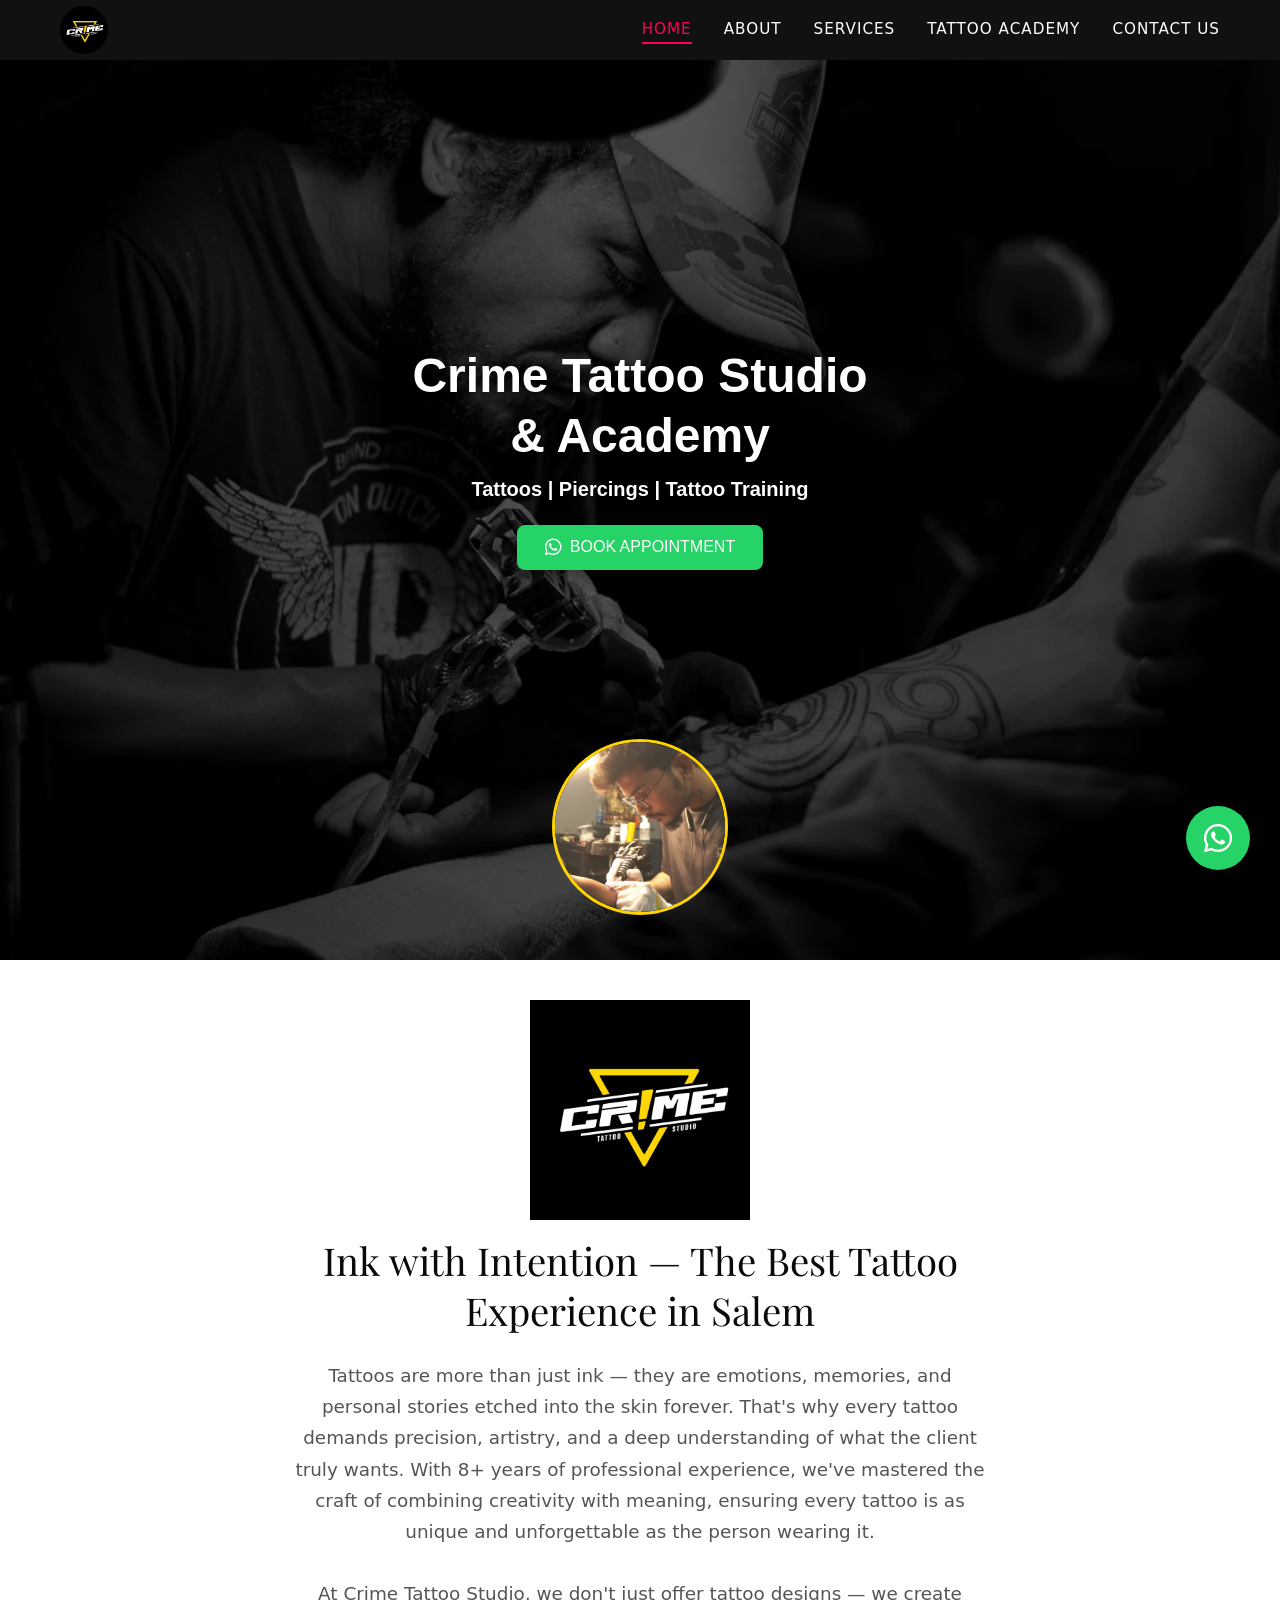
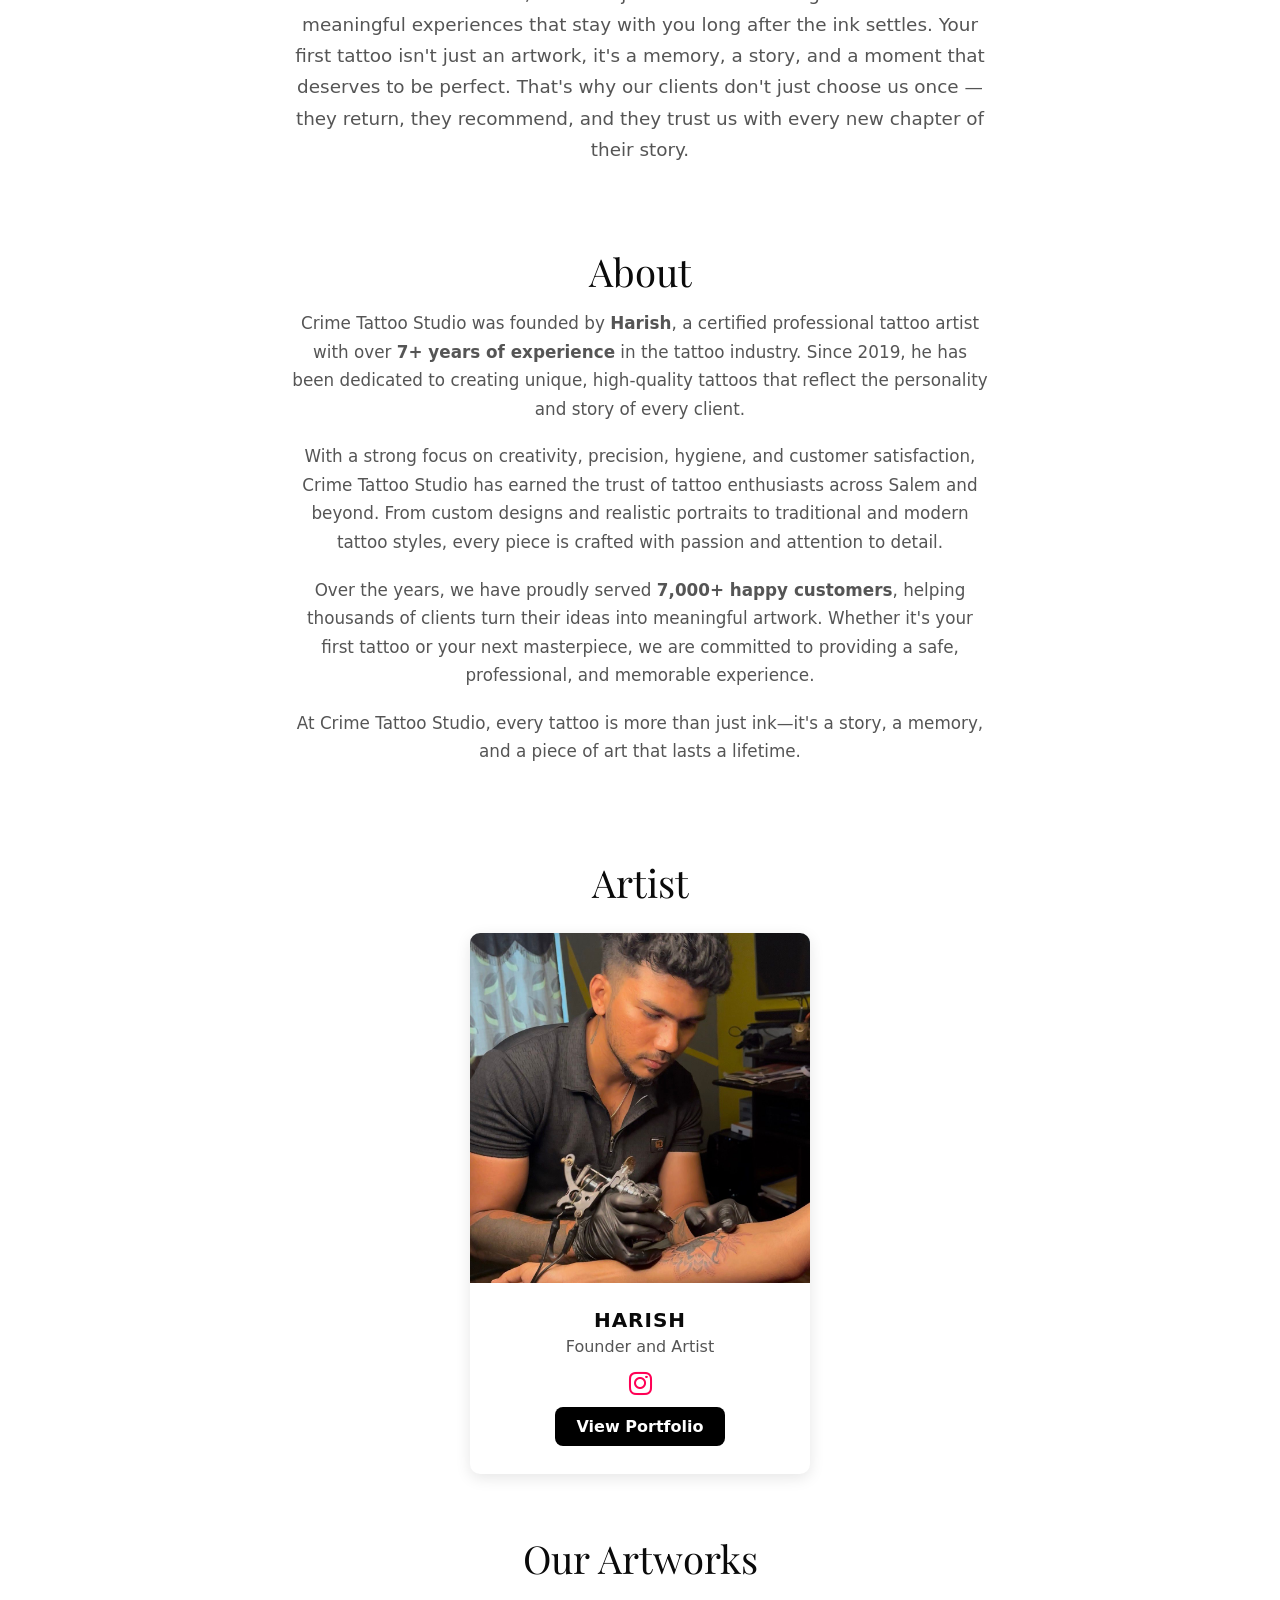
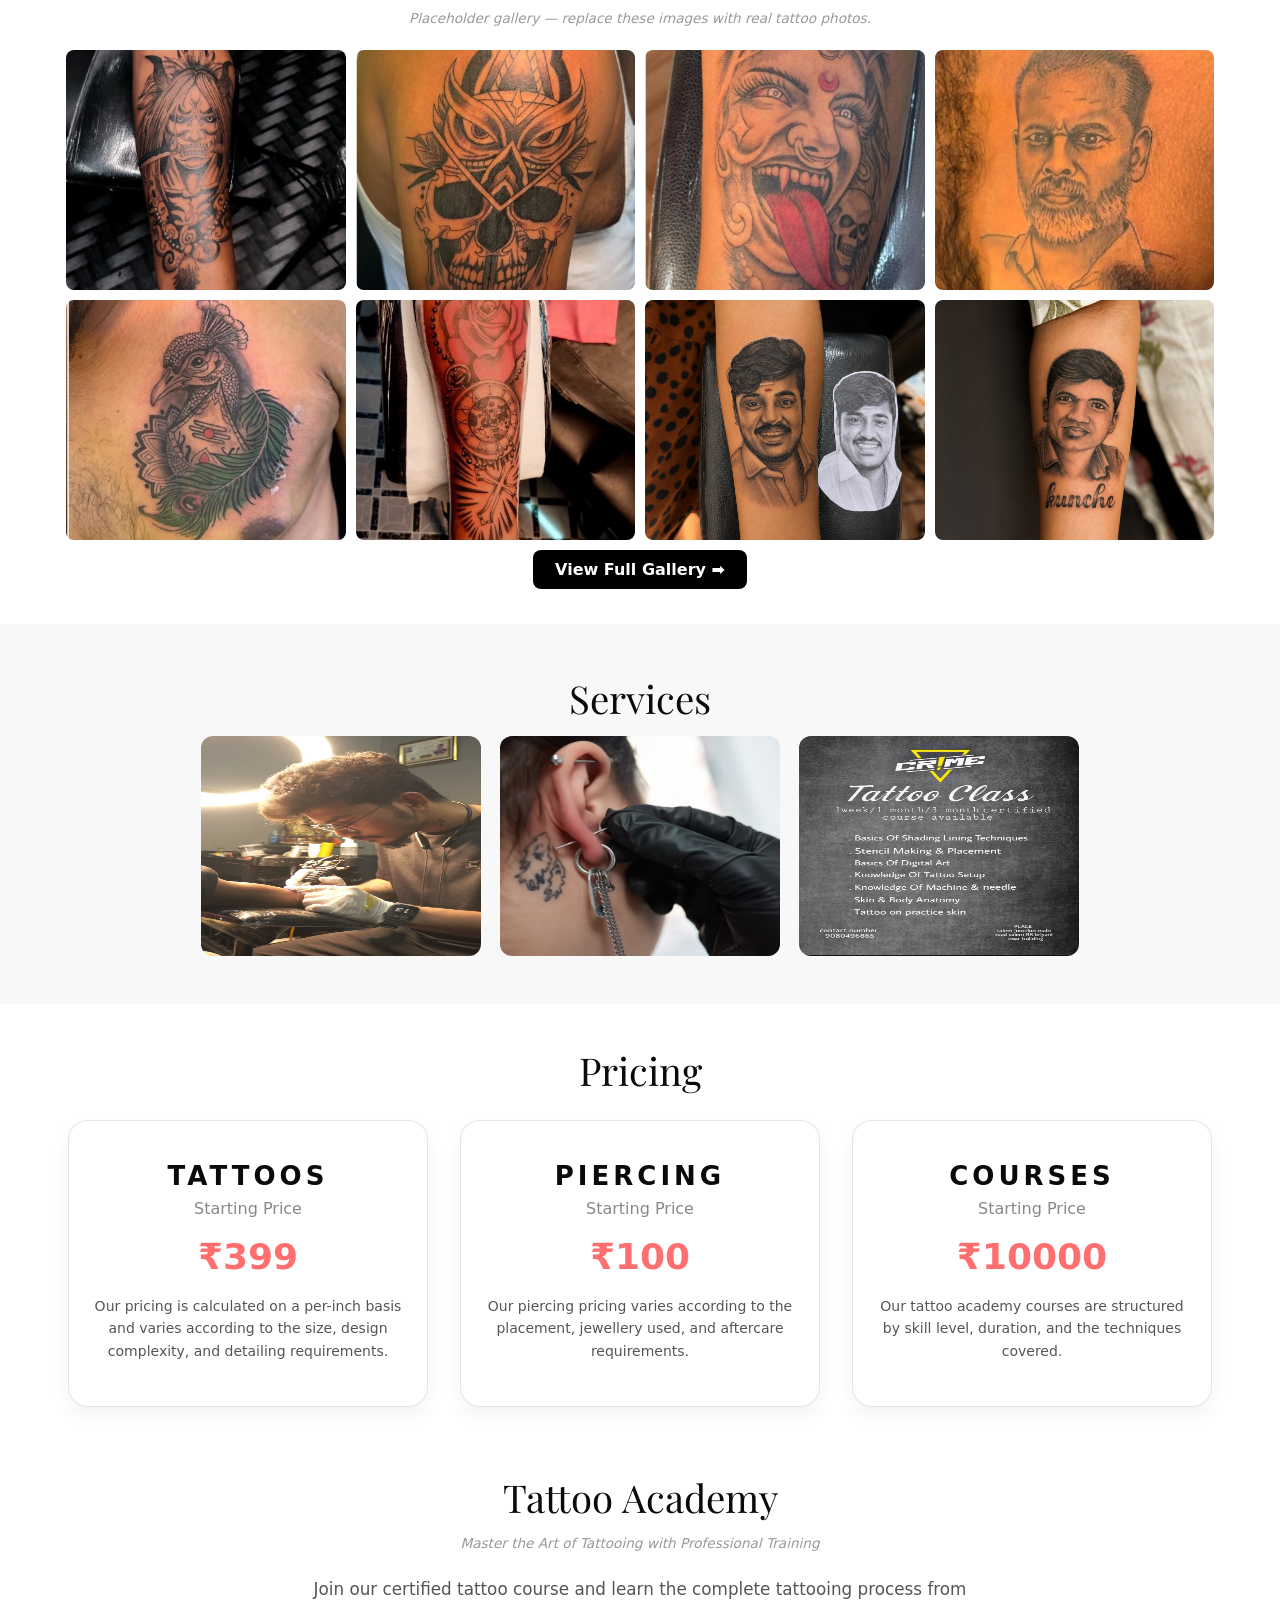
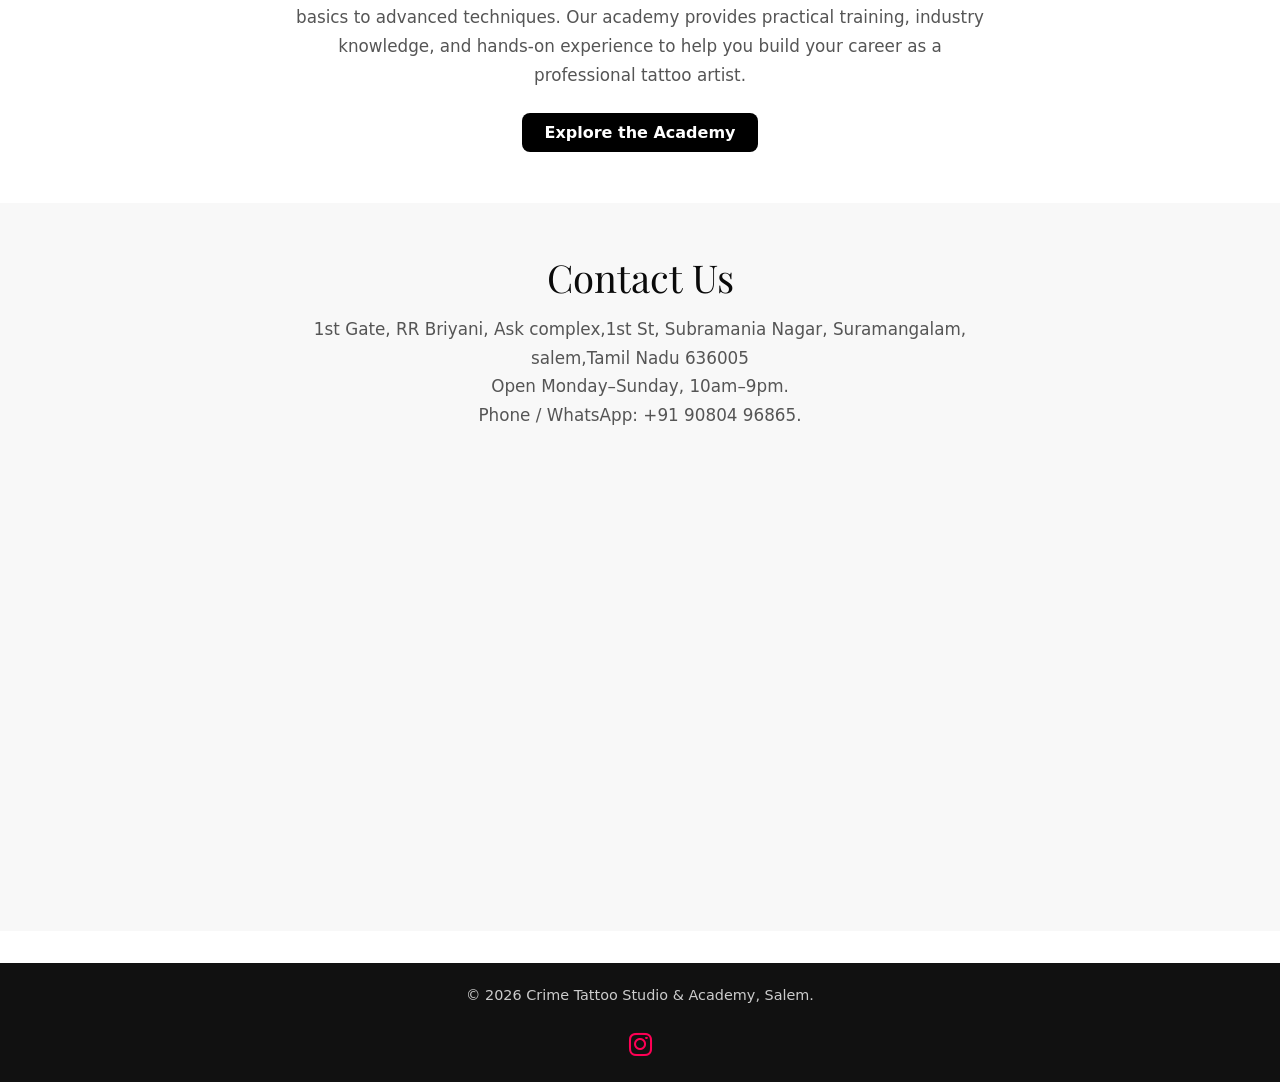
<file: index.html>
<!DOCTYPE html>
<html lang="en">
<head>
    <meta charset="UTF-8">
    <meta name="viewport" content="width=device-width, initial-scale=1.0">
    <link rel="stylesheet" href="css/index.css.css">
    <link rel="icon" href="image/logo.png">
    <link href="https://fonts.googleapis.com/css2?family=Playfair+Display:wght@400;600;700&display=swap" rel="stylesheet">
    <link rel="stylesheet" href="https://cdnjs.cloudflare.com/ajax/libs/font-awesome/6.5.0/css/all.min.css">
    <title>Crime Tattoo Studio &amp; Academy</title>
</head>
<body>

    <!-- ---------------------------------------------------------------- menu-bar ---------------------------------------------------------------- -->
    <header class="header">
        <a href="#home" class="logo-link">
            <img src="image/logo-img.png" alt="Crime Tattoo Studio" class="header-logo">
        </a>

        <nav class="desktop-nav">
            <ul>
                <li class="active"><a href="#home">HOME</a></li>
                <li><a href="#about">ABOUT</a></li>
                <li><a href="#aesthetics">SERVICES</a></li>
                <li><a href="academy.html">TATTOO ACADEMY</a></li>
                <li><a href="#contact">CONTACT US</a></li>
            </ul>
        </nav>

        <div class="hamburger" onclick="openMenu()" role="button" aria-label="Open menu" tabindex="0">
            <span></span>
            <span></span>
            <span></span>
        </div>
    </header>

    <!-- Sidebar Menu (mobile) -->
    <div id="menu" class="menu">
        <div class="menu-header">
            <img src="image/logo-img.png" alt="Crime Tattoo Studio" class="menu-logo">
            <span class="close" onclick="closeMenu()">✕</span>
        </div>

        <ul>
            <li class="active"><a href="#home" onclick="closeMenu()">HOME</a></li>
            <li><a href="#about" onclick="closeMenu()">ABOUT</a></li>
            <li><a href="#aesthetics" onclick="closeMenu()">SERVICES</a></li>
            <li><a href="academy.html" onclick="closeMenu()">TATTOO ACADEMY</a></li>
            <li><a href="#contact" onclick="closeMenu()">CONTACT US</a></li>
        </ul>
    </div>

    <!-- ---------------------------------------------------------------- front image ---------------------------------------------------------------- -->
    <div class="front-img-div" id="home">
        <img src="image/front_img.webp" alt="Crime Tattoo Studio interior" class="front-img">
        <div class="overlay">
            <h1 class="overlay-text">Crime Tattoo Studio<br>&amp; Academy</h1>
            <p class="overlay-text-P">Tattoos | Piercings | Tattoo Training</p>
            <a href="https://wa.me/919080496865?text=Hi%2C%20I%27d%20like%20to%20book%20a%20tattoo%20appointment." target="_blank" rel="noopener" class="overlay-text-button">
                <i class="fa-brands fa-whatsapp"></i> BOOK APPOINTMENT
            </a>
            <img class="front-img-artist" src="image/artist.jpg" alt="Tattoo artist at work">
        </div>
    </div>

    <!-- ---------------------------------------------------------------- bio ---------------------------------------------------------------- -->
    <div class="brand-container">
        <img src="image/logo-img.png" alt="" class="brand-img-1">
    </div>

    <div class="bio">
        <h1 class="bio-font">Ink with Intention — The Best Tattoo Experience in Salem</h1>
    </div>

    <div class="para-div">
        <p class="bio-para">Tattoos are more than just ink — they are emotions, memories, and personal stories etched into the skin forever. That's why every tattoo demands precision, artistry, and a deep understanding of what the client truly wants.
        With 8+ years of professional experience, we've mastered the craft of combining creativity with meaning, ensuring every tattoo is as unique and unforgettable as the person wearing it.</p>

        <p class="bio-para" style="margin-top: 30px;">At Crime Tattoo Studio, we don't just offer tattoo designs — we create meaningful experiences that stay with you long after the ink settles. Your first tattoo isn't just an artwork, it's a memory, a story, and a moment that deserves to be perfect.
        That's why our clients don't just choose us once — they return, they recommend, and they trust us with every new chapter of their story.</p>
    </div>

    <div class="insta-embed-wrap">
        <blockquote class="instagram-media" data-instgrm-permalink="https://www.instagram.com/reel/C_cwazCBXY9/?utm_source=ig_web_copy_link&igsh=MzRlODBiNWFlZA==" data-instgrm-version="14" style="width:100%; max-width:540px; margin:0 auto;">
        </blockquote>
        <script async src="https://www.instagram.com/embed.js"></script>
    </div>

    <!-- ---------------------------------------------------------------- ABOUT (placeholder — replace with real content) ---------------------------------------------------------------- -->
    <section id="about" class="content-section">
        <h1 class="section-title">About</h1>
        <div class="placeholder-block">
            <p class="placeholder-text">
    Crime Tattoo Studio was founded by <strong>Harish</strong>, a certified professional tattoo artist with over <strong>7+ years of experience</strong> in the tattoo industry. Since 2019, he has been dedicated to creating unique, high-quality tattoos that reflect the personality and story of every client.
</p>

<br>

<p class="placeholder-text">
    With a strong focus on creativity, precision, hygiene, and customer satisfaction, Crime Tattoo Studio has earned the trust of tattoo enthusiasts across Salem and beyond. From custom designs and realistic portraits to traditional and modern tattoo styles, every piece is crafted with passion and attention to detail.
</p>

<br>

<p class="placeholder-text">
    Over the years, we have proudly served <strong>7,000+ happy customers</strong>, helping thousands of clients turn their ideas into meaningful artwork. Whether it's your first tattoo or your next masterpiece, we are committed to providing a safe, professional, and memorable experience.
</p>

<br>

<p class="placeholder-text">
    At Crime Tattoo Studio, every tattoo is more than just ink—it's a story, a memory, and a piece of art that lasts a lifetime.
</p>
        </div>
    </section>

    <!-- ---------------------------------------------------------------- artist ---------------------------------------------------------------- -->
    <div class="artist">
        <h1>Artist</h1>
    </div>

    <div class="center-wrapper">
        <div class="team-card">
            <img src="image/artist-img.jpg" alt="Harish, Founder and Artist" class="team-img">

            <div class="team-info">
                <h2>HARISH</h2>
                <p>Founder and Artist</p>
                <a href="https://www.instagram.com/crime_tattoo_studio?utm_source=ig_web_button_share_sheet&igsh=ZDNlZDc0MzIxNw==" target="_blank" rel="noopener" class="insta-icon">
                    <i class="fa-brands fa-instagram"></i>
                </a>
                <a href="portfolio.html" class="portfolio-btn" target="_blank">
                    View Portfolio
                </a>
            </div>
        </div>
    </div>

      <!-- ---------------------------------------------------------------- artworks ---------------------------------------------------------------- -->
    <div class="art-work" id="artworks">
        <h1>Our Artworks</h1>
        <p class="placeholder-note">Placeholder gallery — replace these images with real tattoo photos.</p>
        <div class="artwork-grid">
            <img src="image/art-1.jpg" alt="Tattoo artwork 1" class="artwork-img">
            <img src="image/art-2.jpeg" alt="Tattoo artwork 2" class="artwork-img">
            <img src="image/art-3.jpeg" alt="Tattoo artwork 3" class="artwork-img">
            <img src="image/art-4.jpeg" alt="Tattoo artwork 4" class="artwork-img">
            <img src="image/art-5.jpeg" alt="Tattoo artwork 5" class="artwork-img">
            <img src="image/art-6.jpeg" alt="Tattoo artwork 6" class="artwork-img">
                        <img src="image/IMG_9804.PNG" alt="Tattoo artwork 6" class="artwork-img">
            <img src="image/IMG_9798.PNG" alt="Tattoo artwork 6" class="artwork-img">

        </div>
         <a href="https://www.instagram.com/crime_tattoo_studio/?hl=en" class="portfolio-btn" target="_blank">
                    View Full Gallery ➡ 
                </a>
    </div>

    <!-- ---------------------------------------------------------------- AESTHETICS (placeholder — replace with real content) ---------------------------------------------------------------- -->
    <section id="aesthetics" class="content-section content-section-alt">
        <h1 class="section-title">Services</h1>
        <!-- <p class="placeholder-note">Placeholder section — replace this text and gallery with real content.</p> -->
        <div class="placeholder-grid">
            <div class="placeholder-box">
            <img src="image/artist.jpg" alt="Tattoo artwork 5">
            </div>
            <div class="placeholder-box">
                <img src="image/pierce.avif" alt="">

            </div>
            <div class="placeholder-box">
             <img src="image/course.jpg" alt="Tattoo artwork 5" >
            </div>
        </div>
    </section>

        <!-- ---------------------------------------------------------------- pricing ---------------------------------------------------------------- -->
    <div style="text-align: center;">
        <h1 class="pricing">Pricing</h1>
    </div>

    <div class="price-grid">
        <div class="price-card">
            <h2>TATTOOS</h2>
            <p class="sub">Starting Price</p>
            <h3 class="price">₹399</h3>
            <p class="desc">Our pricing is calculated on a per-inch basis and varies according to the size, design complexity, and detailing requirements.</p>
        </div>

        <div class="price-card">
            <h2>PIERCING</h2>
            <p class="sub">Starting Price</p>
            <h3 class="price">₹100</h3>
            <p class="desc">Our piercing pricing varies according to the placement, jewellery used, and aftercare requirements.</p>
        </div>

        <div class="price-card">
            <h2>COURSES</h2>
            <p class="sub">Starting Price</p>
            <h3 class="price">₹10000</h3>
            <p class="desc">Our tattoo academy courses are structured by skill level, duration, and the techniques covered.</p>
        </div>
    </div>


    <!-- ---------------------------------------------------------------- TATTOO ACADEMY teaser (full page lives at academy.html) ---------------------------------------------------------------- -->
    <section id="academy" class="content-section">
        <h1 class="section-title">Tattoo Academy</h1>
        <p class="placeholder-note">Master the Art of Tattooing with Professional Training</p>
        <div class="placeholder-block">
            <p class="placeholder-text">
                Join our certified tattoo course and learn the complete tattooing process from basics to advanced techniques. Our academy provides practical training, industry knowledge, and hands-on experience to help you build your career as a professional tattoo artist.
            </p>
            <a href="academy.html" class="portfolio-btn" style="margin-top: 1.5rem;">
                Explore the Academy
            </a>
        </div>
    </section>

    <!-- ---------------------------------------------------------------- CONTACT US (placeholder — replace with real content) ---------------------------------------------------------------- -->
    <section id="contact" class="content-section content-section-alt">
        <h1 class="section-title">Contact Us</h1>
        <div class="placeholder-block">
            <p class="placeholder-text">1st Gate, RR Briyani, Ask complex,1st St, Subramania Nagar, Suramangalam, salem,Tamil Nadu 636005<br>Open Monday–Sunday, 10am–9pm.<br>Phone / WhatsApp: +91 90804 96865.</p>
            
            <div class="map-container">
                  <iframe
        src="https://www.google.com/maps/embed?pb=!1m18!1m12!1m3!1d4568.68470711712!2d78.1223029!3d11.6735765!2m3!1f0!2f0!3f0!3m2!1i1024!2i768!4f13.1!3m3!1m2!1s0x3babf17b9f1bd585%3A0x77388f1782b9aaf9!2sCrime%20Tattoo%20Studio!5e1!3m2!1sen!2sin!4v1781874824951!5m2!1sen!2sin"
        width="100%"
        height="450"
        style="border:0;"
        allowfullscreen=""
        loading="lazy">
    </iframe>
            </div>
            
        </div>
    </section>


    <!-- ---------------------------------------------------------------- floating whatsapp (mobile + desktop) ---------------------------------------------------------------- -->
    <a href="https://wa.me/919080496865?text=Hi%2C%20I%27d%20like%20to%20book%20a%20tattoo%20appointment." target="_blank" rel="noopener" class="whatsapp-float" aria-label="Book appointment on WhatsApp">
        <i class="fa-brands fa-whatsapp"></i>
    </a>

    <footer>
        <p>&copy; 2026 Crime Tattoo Studio &amp; Academy, Salem.</p>
        <div>
            <a href="https://www.instagram.com/crime_tattoo_studio?utm_source=ig_web_button_share_sheet&igsh=ZDNlZDc0MzIxNw==" target="_blank" rel="noopener" class="insta-icon">
                    <i class="fa-brands fa-instagram" style="margin-top: 0.9rem !important;"></i>
                </a>

        </div>
        
    </footer>

    <script>
        function openMenu() {
            document.getElementById("menu").classList.add("active");
        }

        function closeMenu() {
            document.getElementById("menu").classList.remove("active");
        }
    </script>
</body>
</html>
</file>
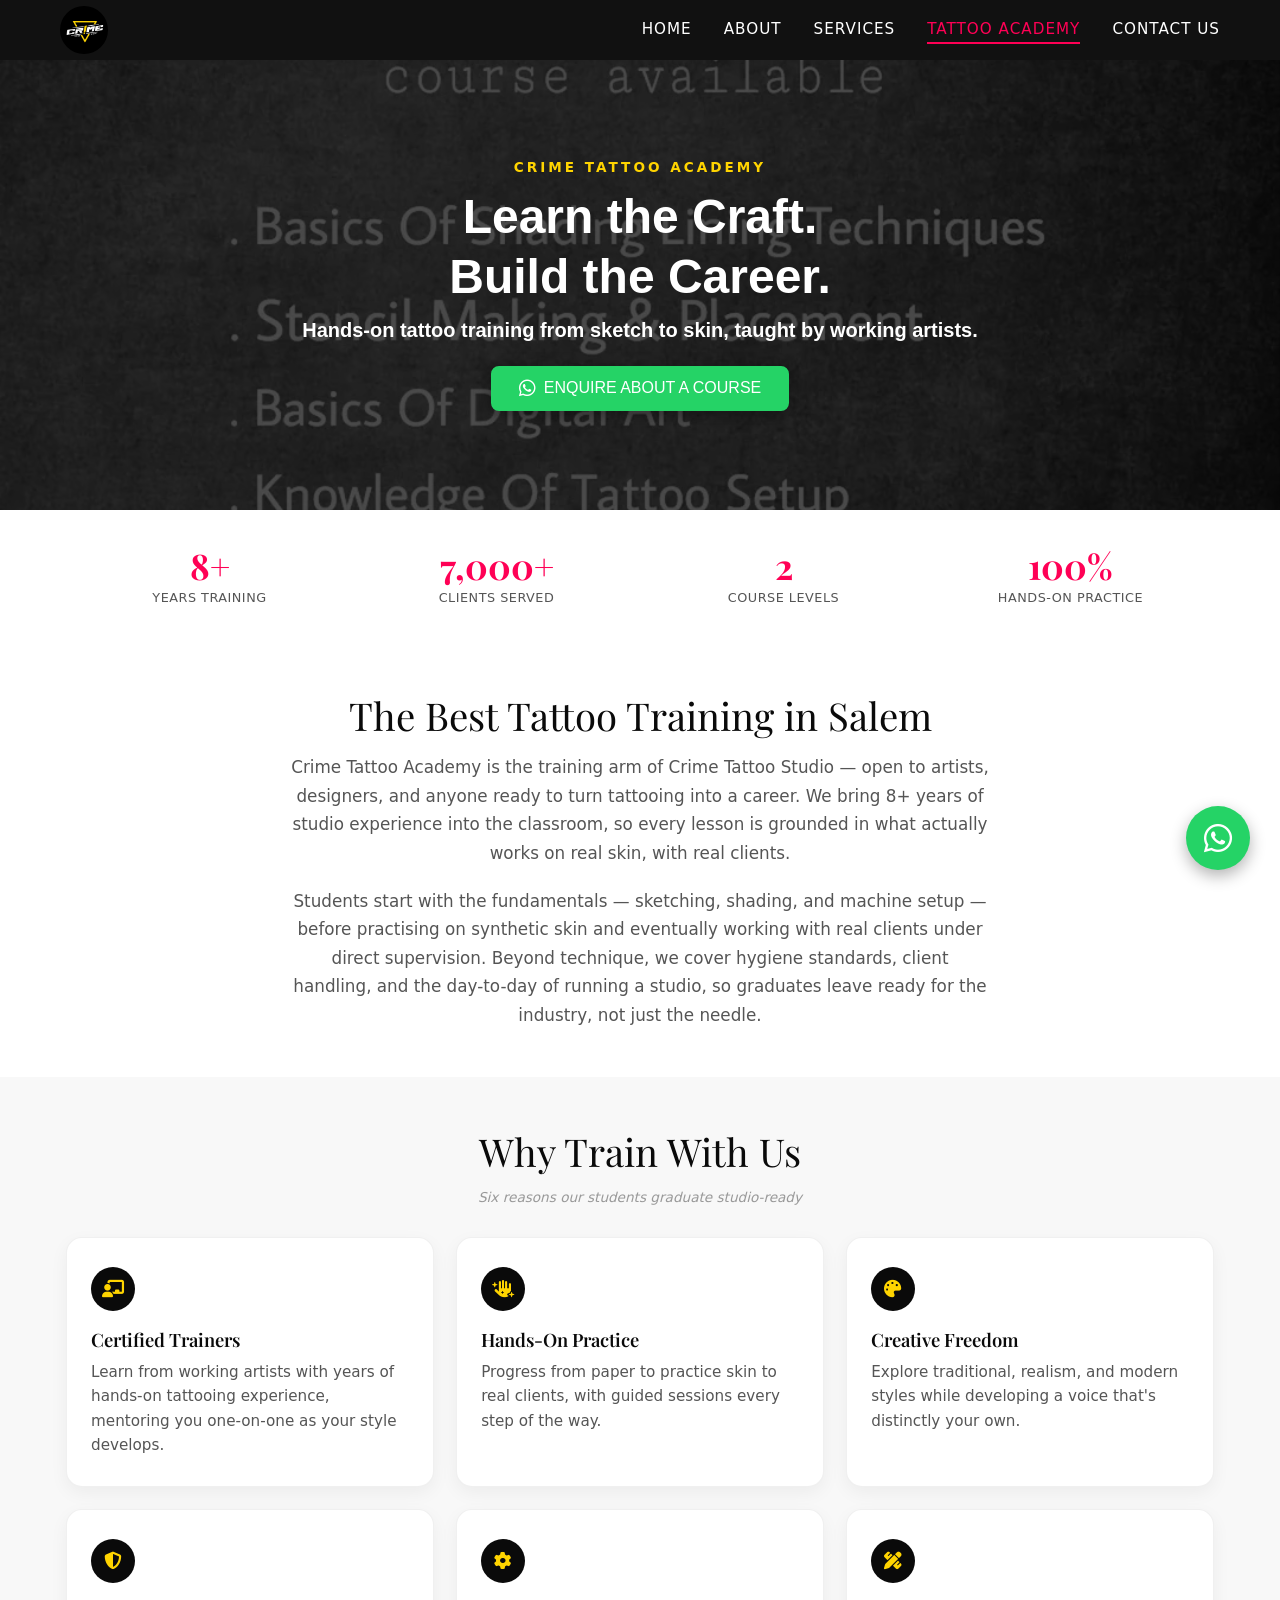
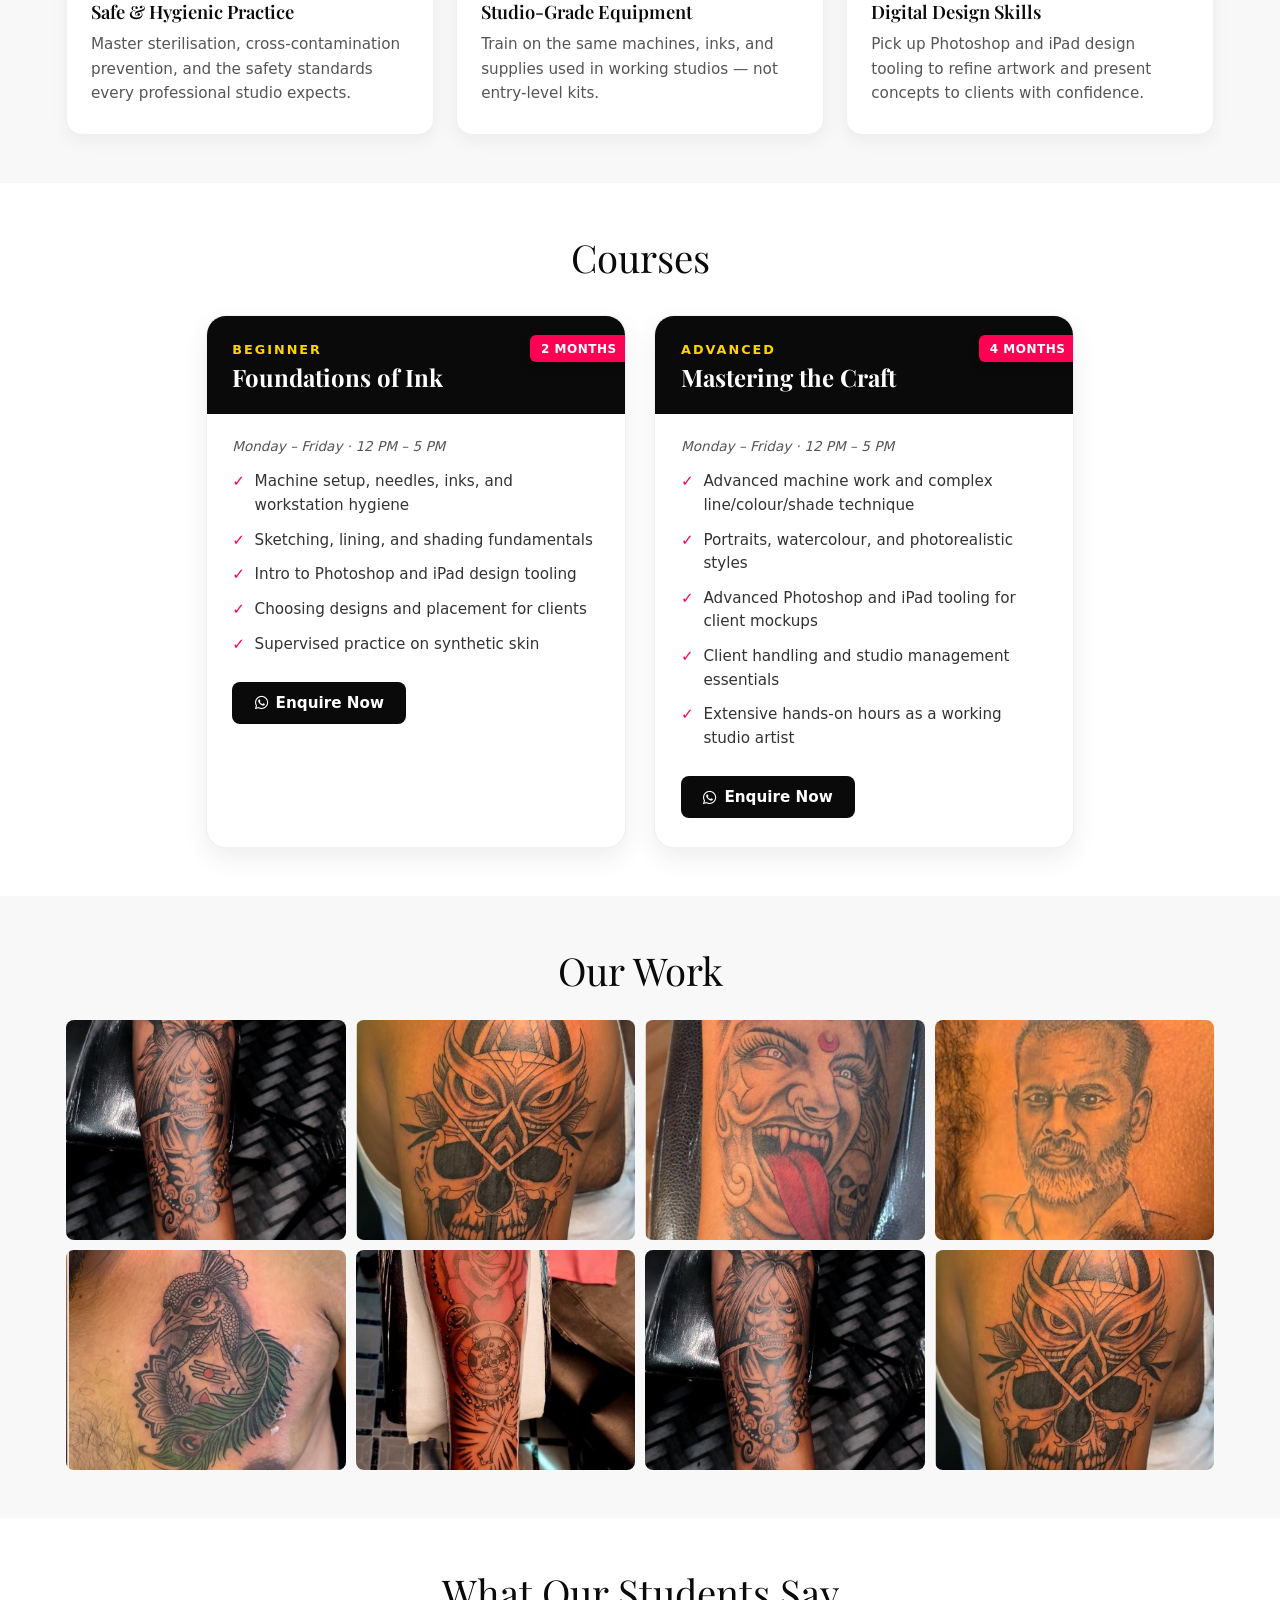
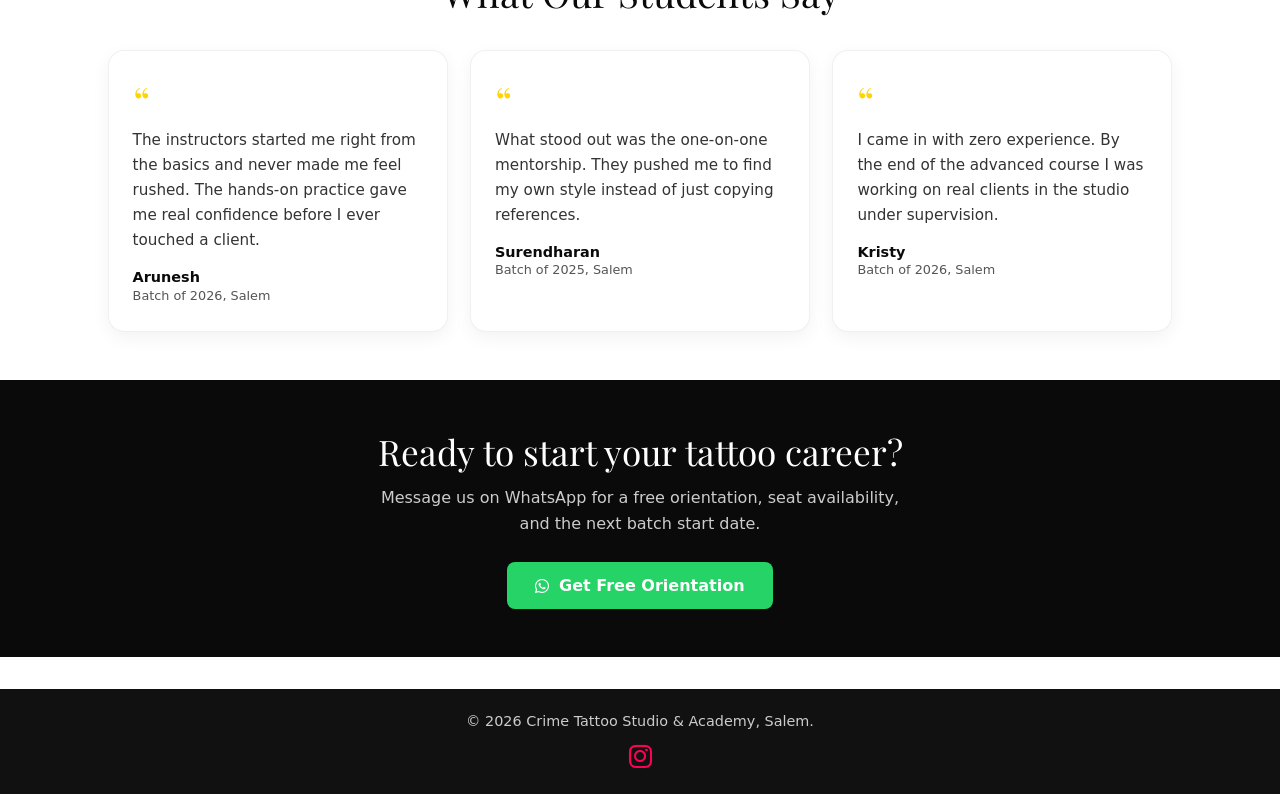
<file: academy.html>
<!DOCTYPE html>
<html lang="en">
<head>
    <meta charset="UTF-8">
    <meta name="viewport" content="width=device-width, initial-scale=1.0">
    <link rel="stylesheet" href="css/index.css.css">
    <link rel="icon" href="image/logo.png">
    <link href="https://fonts.googleapis.com/css2?family=Playfair+Display:wght@400;600;700&display=swap" rel="stylesheet">
    <link rel="stylesheet" href="https://cdnjs.cloudflare.com/ajax/libs/font-awesome/6.5.0/css/all.min.css">
    <title>Tattoo Academy — Crime Tattoo Studio</title>
</head>
<body>

    <!-- ---------------------------------------------------------------- menu-bar ---------------------------------------------------------------- -->
    <header class="header">
        <a href="index.html" class="logo-link">
            <img src="image/logo-img.png" alt="Crime Tattoo Studio" class="header-logo">
        </a>

        <nav class="desktop-nav">
            <ul>
                <li><a href="index.html#home">HOME</a></li>
                <li><a href="index.html#about">ABOUT</a></li>
                <li><a href="index.html#aesthetics">SERVICES</a></li>
                <li class="active"><a href="academy.html">TATTOO ACADEMY</a></li>
                <li><a href="index.html#contact">CONTACT US</a></li>
            </ul>
        </nav>

        <div class="hamburger" onclick="openMenu()" role="button" aria-label="Open menu" tabindex="0">
            <span></span>
            <span></span>
            <span></span>
        </div>
    </header>

    <!-- Sidebar Menu (mobile) -->
    <div id="menu" class="menu">
        <div class="menu-header">
            <img src="image/logo-img.png" alt="Crime Tattoo Studio" class="menu-logo">
            <span class="close" onclick="closeMenu()">✕</span>
        </div>

        <ul>
            <li><a href="index.html#home" onclick="closeMenu()">HOME</a></li>
            <li><a href="index.html#about" onclick="closeMenu()">ABOUT</a></li>
            <li><a href="index.html#aesthetics" onclick="closeMenu()">Services</a></li>
            <li class="active"><a href="academy.html" onclick="closeMenu()">TATTOO ACADEMY</a></li>
            <li><a href="index.html#contact" onclick="closeMenu()">CONTACT US</a></li>
        </ul>
    </div>

    <!-- ---------------------------------------------------------------- academy hero ---------------------------------------------------------------- -->
    <div class="academy-hero">
        <img src="image/course.jpg" alt="Tattoo academy training session" class="front-img">
        <div class="overlay">
            <p class="academy-eyebrow">CRIME TATTOO ACADEMY</p>
            <h1 class="overlay-text">Learn the Craft.<br>Build the Career.</h1>
            <p class="overlay-text-P">Hands-on tattoo training from sketch to skin, taught by working artists.</p>
            <a href="https://wa.me/919080496865?text=Hi%2C%20I%27d%20like%20to%20know%20more%20about%20the%20Tattoo%20Academy." target="_blank" rel="noopener" class="overlay-text-button" style="margin-bottom: 0;">
                <i class="fa-brands fa-whatsapp"></i> ENQUIRE ABOUT A COURSE
            </a>
        </div>
    </div>

    <!-- ---------------------------------------------------------------- stat strip ---------------------------------------------------------------- -->
    <div class="academy-stats">
        <div class="academy-stat">
            <span class="num">8+</span>
            <span class="label">Years Training</span>
        </div>
        <div class="academy-stat">
            <span class="num">7,000+</span>
            <span class="label">Clients Served</span>
        </div>
        <div class="academy-stat">
            <span class="num">2</span>
            <span class="label">Course Levels</span>
        </div>
        <div class="academy-stat">
            <span class="num">100%</span>
            <span class="label">Hands-On Practice</span>
        </div>
    </div>

    <!-- ---------------------------------------------------------------- intro ---------------------------------------------------------------- -->
    <section class="content-section">
        <h1 class="section-title">The Best Tattoo Training in Salem</h1>
        <div class="placeholder-block">
            <p class="placeholder-text">
                Crime Tattoo Academy is the training arm of Crime Tattoo Studio — open to artists, designers, and anyone ready to turn tattooing into a career. We bring 8+ years of studio experience into the classroom, so every lesson is grounded in what actually works on real skin, with real clients.
            </p>
            <br>
            <p class="placeholder-text">
                Students start with the fundamentals — sketching, shading, and machine setup — before practising on synthetic skin and eventually working with real clients under direct supervision. Beyond technique, we cover hygiene standards, client handling, and the day-to-day of running a studio, so graduates leave ready for the industry, not just the needle.
            </p>
        </div>
    </section>

    <!-- ---------------------------------------------------------------- why train with us ---------------------------------------------------------------- -->
    <section class="content-section content-section-alt">
        <h1 class="section-title">Why Train With Us</h1>
        <p class="placeholder-note">Six reasons our students graduate studio-ready</p>

        <div class="feature-grid">
            <div class="feature-card">
                <div class="feature-icon"><i class="fa-solid fa-chalkboard-user"></i></div>
                <h3>Certified Trainers</h3>
                <p>Learn from working artists with years of hands-on tattooing experience, mentoring you one-on-one as your style develops.</p>
            </div>

            <div class="feature-card">
                <div class="feature-icon"><i class="fa-solid fa-hand-sparkles"></i></div>
                <h3>Hands-On Practice</h3>
                <p>Progress from paper to practice skin to real clients, with guided sessions every step of the way.</p>
            </div>

            <div class="feature-card">
                <div class="feature-icon"><i class="fa-solid fa-palette"></i></div>
                <h3>Creative Freedom</h3>
                <p>Explore traditional, realism, and modern styles while developing a voice that's distinctly your own.</p>
            </div>

            <div class="feature-card">
                <div class="feature-icon"><i class="fa-solid fa-shield-halved"></i></div>
                <h3>Safe &amp; Hygienic Practice</h3>
                <p>Master sterilisation, cross-contamination prevention, and the safety standards every professional studio expects.</p>
            </div>

            <div class="feature-card">
                <div class="feature-icon"><i class="fa-solid fa-gear"></i></div>
                <h3>Studio-Grade Equipment</h3>
                <p>Train on the same machines, inks, and supplies used in working studios — not entry-level kits.</p>
            </div>

            <div class="feature-card">
                <div class="feature-icon"><i class="fa-solid fa-pen-ruler"></i></div>
                <h3>Digital Design Skills</h3>
                <p>Pick up Photoshop and iPad design tooling to refine artwork and present concepts to clients with confidence.</p>
            </div>
        </div>
    </section>

    <!-- ---------------------------------------------------------------- courses ---------------------------------------------------------------- -->
    <section class="content-section" id="courses">
        <h1 class="section-title">Courses</h1>

        <div class="course-grid">
            <div class="course-card">
                <div class="course-head">
                    <p class="course-tier">BEGINNER</p>
                    <h3 class="course-title">Foundations of Ink</h3>
                    <span class="course-duration">2 MONTHS</span>
                </div>
                <div class="course-body">
                    <p class="course-schedule">Monday – Friday · 12 PM – 5 PM</p>
                    <ul class="course-list">
                        <li>Machine setup, needles, inks, and workstation hygiene</li>
                        <li>Sketching, lining, and shading fundamentals</li>
                        <li>Intro to Photoshop and iPad design tooling</li>
                        <li>Choosing designs and placement for clients</li>
                        <li>Supervised practice on synthetic skin</li>
                    </ul>
                    <a href="https://wa.me/919080496865?text=Hi%2C%20I%27d%20like%20to%20enroll%20in%20the%20Beginner%20tattoo%20course." target="_blank" rel="noopener" class="course-enroll-btn">
                        <i class="fa-brands fa-whatsapp"></i> Enquire Now
                    </a>
                </div>
            </div>

            <div class="course-card">
                <div class="course-head">
                    <p class="course-tier">ADVANCED</p>
                    <h3 class="course-title">Mastering the Craft</h3>
                    <span class="course-duration">4 MONTHS</span>
                </div>
                <div class="course-body">
                    <p class="course-schedule">Monday – Friday · 12 PM – 5 PM</p>
                    <ul class="course-list">
                        <li>Advanced machine work and complex line/colour/shade technique</li>
                        <li>Portraits, watercolour, and photorealistic styles</li>
                        <li>Advanced Photoshop and iPad tooling for client mockups</li>
                        <li>Client handling and studio management essentials</li>
                        <li>Extensive hands-on hours as a working studio artist</li>
                    </ul>
                    <a href="https://wa.me/919080496865?text=Hi%2C%20I%27d%20like%20to%20enroll%20in%20the%20Advanced%20tattoo%20course." target="_blank" rel="noopener" class="course-enroll-btn">
                        <i class="fa-brands fa-whatsapp"></i> Enquire Now
                    </a>
                </div>
            </div>
        </div>
    </section>

    <!-- ---------------------------------------------------------------- student work gallery ---------------------------------------------------------------- -->
    <section class="content-section content-section-alt">
        <h1 class="section-title">Our Work</h1>
        <div class="student-work-grid">
            <img src="image/art-1.jpg" alt="Student tattoo work 1">
            <img src="image/art-2.jpeg" alt="Student tattoo work 2">
            <img src="image/art-3.jpeg" alt="Student tattoo work 3">
            <img src="image/art-4.jpeg" alt="Student tattoo work 4">
            <img src="image/art-5.jpeg" alt="Student tattoo work 5">
            <img src="image/art-6.jpeg" alt="Student tattoo work 6">
            <img src="image/art-1.jpg" alt="Student tattoo work 7">
            <img src="image/art-2.jpeg" alt="Student tattoo work 8">
        </div>
    </section>

    <!-- ---------------------------------------------------------------- testimonials ---------------------------------------------------------------- -->
    <section class="content-section">
        <h1 class="section-title">What Our Students Say</h1>
        <div class="testimonial-grid">
            <div class="testimonial-card">
                <p class="quote-mark">&ldquo;</p>
                <p class="quote">The instructors started me right from the basics and never made me feel rushed. The hands-on practice gave me real confidence before I ever touched a client.</p>
                <p class="student-name">Arunesh</p>
                <p class="student-origin">Batch of 2026, Salem</p>
            </div>

            <div class="testimonial-card">
                <p class="quote-mark">&ldquo;</p>
                <p class="quote">What stood out was the one-on-one mentorship. They pushed me to find my own style instead of just copying references.</p>
                <p class="student-name">Surendharan</p>
                <p class="student-origin">Batch of 2025, Salem</p>
            </div>

            <div class="testimonial-card">
                <p class="quote-mark">&ldquo;</p>
                <p class="quote">I came in with zero experience. By the end of the advanced course I was working on real clients in the studio under supervision.</p>
                <p class="student-name">Kristy</p>
                <p class="student-origin">Batch of 2026, Salem</p>
            </div>
        </div>
    </section>

    <!-- ---------------------------------------------------------------- enroll CTA band ---------------------------------------------------------------- -->
    <div class="academy-cta-band">
        <h2>Ready to start your tattoo career?</h2>
        <p>Message us on WhatsApp for a free orientation, seat availability, and the next batch start date.</p>
        <a href="https://wa.me/919080496865?text=Hi%2C%20I%27d%20like%20a%20free%20orientation%20for%20the%20Tattoo%20Academy." target="_blank" rel="noopener" class="academy-cta-btn">
            <i class="fa-brands fa-whatsapp"></i> Get Free Orientation
        </a>
    </div>

    <!-- ---------------------------------------------------------------- floating whatsapp (mobile + desktop) ---------------------------------------------------------------- -->
    <a href="https://wa.me/919080496865?text=Hi%2C%20I%27d%20like%20to%20know%20more%20about%20the%20Tattoo%20Academy." target="_blank" rel="noopener" class="whatsapp-float" aria-label="Enquire about the Tattoo Academy on WhatsApp">
        <i class="fa-brands fa-whatsapp"></i>
    </a>

    <footer>
        <p>&copy; 2026 Crime Tattoo Studio &amp; Academy, Salem.</p>
        <div>
            <a href="https://www.instagram.com/crime_tattoo_studio?utm_source=ig_web_button_share_sheet&igsh=ZDNlZDc0MzIxNw==" target="_blank" rel="noopener" class="insta-icon">
                <i class="fa-brands fa-instagram"></i>
            </a>
        </div>
    </footer>

    <script>
        function openMenu() {
            document.getElementById("menu").classList.add("active");
        }

        function closeMenu() {
            document.getElementById("menu").classList.remove("active");
        }
    </script>
</body>
</html>
</file>
<file: css/index.css.css>
/* ==========================================================================
   Crime Tattoo Studio — responsive stylesheet
   Mobile-first. Brand: black / yellow accent / pink-red (kept from original).
   ========================================================================== */

:root {
  --ink: #0a0a0a;
  --paper: #ffffff;
  --accent-yellow: #ffd400;
  --accent-pink: #ff0055;
  --accent-coral: #ff6f6f;
  --muted: #555;
  --max-width: 1180px;
}

* {
  box-sizing: border-box;
}

body {
  margin: 0;
  font-family: system-ui, -apple-system, BlinkMacSystemFont, 'Segoe UI', Roboto, Oxygen, Ubuntu, Cantarell, 'Open Sans', 'Helvetica Neue', sans-serif;
  color: var(--ink);
  overflow-x: hidden;
}

img {
  max-width: 100%;
  display: block;
}

a {
  color: inherit;
}

.logo-img {
  border-radius: 50%;
  object-fit: cover;
}

/* -------------------------------------------------------------------- menu bar -------------------------------------------------------------------- */
.header {
  height: 60px;
  background: #111;
  display: flex;
  justify-content: space-between;
  align-items: center;
  padding: 0 20px;
}

.header .logo-link {
  display: flex;
  align-items: center;
}

.header-logo {
  width: 48px;
  height: 48px;
  border-radius: 50%;
  object-fit: cover;
}

/* Hamburger (mobile) */
.hamburger {
  cursor: pointer;
}

.hamburger span {
  display: block;
  width: 35px;
  height: 5px;
  background: var(--accent-pink);
  margin: 6px 0;
  border-radius: 5px;
}

/* Desktop nav — hidden on mobile, shown at tablet+ */
.desktop-nav {
  display: none;
}

.desktop-nav ul {
  display: flex;
  gap: 2rem;
  list-style: none;
  margin: 0;
  padding: 0;
}

.desktop-nav ul li {
  color: #fff;
  font-size: 0.95rem;
  letter-spacing: 1px;
  cursor: pointer;
  padding: 4px 0;
  border-bottom: 2px solid transparent;
  transition: border-color 0.2s ease, color 0.2s ease;
}

.desktop-nav ul li:hover {
  color: var(--accent-yellow);
}

.desktop-nav ul li a {
  text-decoration: none;
  color: inherit;
}

.desktop-nav ul li.active {
  color: var(--accent-pink);
  border-bottom-color: var(--accent-pink);
}

/* Mobile slide-out menu */
.menu {
  position: fixed;
  top: 0;
  right: -100%;
  width: 100%;
  height: 100vh;
  background: #000;
  transition: 0.4s ease;
  padding: 20px;
  z-index: 99999;
}

.menu.active {
  right: 0;
}

.menu-header {
  display: flex;
  justify-content: space-between;
  align-items: center;
}

.menu-logo {
  width: 48px;
  height: 48px;
  border-radius: 50%;
  object-fit: cover;
}

.close {
  font-size: 28px;
  color: var(--accent-pink);
  cursor: pointer;
}

.menu ul {
  margin-top: 50px;
  list-style: none;
  padding: 0;
}

.menu ul li {
  padding: 15px 0;
  font-size: 20px;
}

.menu ul li a {
  display: block;
  color: #fff;
  text-decoration: none;
  cursor: pointer;
}

.menu ul li.active a {
  color: var(--accent-pink);
}

/* -------------------------------------------------------------------- hero -------------------------------------------------------------------- */
.front-img-div {
  position: relative;
  width: 100%;
  height: 100vh;
  min-height: 480px;
  overflow: hidden;
}

.front-img {
  width: 100%;
  height: 100%;
  object-fit: cover;
}

.overlay {
  position: absolute;
  inset: 0;
  background: rgba(0, 0, 0, 0.65);
  display: flex;
  flex-direction: column;
  align-items: center;
  justify-content: center;
  text-align: center;
  padding: 0 1.2rem;
}

.overlay-text {
  color: white;
  font-size: clamp(1.6rem, 6vw, 2.5rem);
  font-weight: bold;
  line-height: 1.25;
  font-family: 'Franklin Gothic Medium', 'Arial Narrow', Arial, sans-serif;
  margin: 0 0 0.75rem;
}

.overlay-text-P {
  color: white;
  font-weight: bold;
  font-size: clamp(0.9rem, 2.5vw, 1.1rem);
  font-family: 'Franklin Gothic Medium', 'Arial Narrow', Arial, sans-serif;
  margin: 0 0 1.5rem;
}

.overlay-text-button {
  display: inline-flex;
  align-items: center;
  gap: 0.5rem;
  color: white;
  font-weight: 500;
  text-decoration: none;
  border: 2px solid var(--accent-yellow);
  border-radius: 8px;
  background-color: #25D366; /* WhatsApp green so the action reads instantly */
  border-color: #25D366;
  cursor: pointer;
  font-family: "Inter UI", "SF Pro Display", -apple-system, BlinkMacSystemFont, "Segoe UI", Roboto, Oxygen, Ubuntu, Cantarell, "Open Sans", "Helvetica Neue", sans-serif;
  font-size: 16px;
  height: 2.8rem;
  padding: 0 1.6rem;
  box-shadow: rgba(0, 0, 0, 0.35) 0 4px 16px;
  transition: transform 0.2s ease, box-shadow 0.2s ease;
  margin-bottom: 6.5rem; /* clears space above the artist photo */
}

.overlay-text-button:hover {
  transform: translateY(-2px);
  box-shadow: rgba(0, 0, 0, 0.45) 0 6px 20px;
}

.overlay-text-button i {
  font-size: 1.2rem;
}

.front-img-artist {
  position: absolute;
  bottom: 5%;
  left: 50%;
  transform: translateX(-50%);
  width: 9rem;
  height: 9rem;
  border-radius: 50%;
  object-fit: cover;
  border: 3px solid var(--accent-yellow);
}

/* -------------------------------------------------------------------- bio -------------------------------------------------------------------- */
.brand-container {
  width: 100%;
  padding: 2.5rem 1rem 1rem;
  display: flex;
  justify-content: center;
  align-items: center;
}

.brand-img-1 {
  width: 60%;
  max-width: 220px;
  height: auto;
  object-fit: contain;
}

.bio {
  text-align: center;
  padding: 0 1rem;
}

.bio-font {
  font-family: 'Playfair Display', serif;
  font-size: clamp(1.5rem, 4vw, 2.2rem);
  font-weight: 400;
  line-height: 1.3em;
  max-width: 800px;
  margin: 0 auto;
}

.para-div {
  text-align: center;
  padding: 1.5rem 1rem 0;
}

.bio-para {
  max-width: 700px;
  margin: 0 auto;
  text-align: center;
  font-size: 1.05rem;
  line-height: 1.7;
  color: var(--muted);
}

/* Instagram embed */
.insta-embed-wrap {
  display: flex;
  justify-content: center;
  padding: 2rem 1rem 0;
}

/* -------------------------------------------------------------------- pricing -------------------------------------------------------------------- */
.pricing {
  font-family: 'Playfair Display', serif;
  font-size: clamp(1.8rem, 5vw, 2.4rem);
  font-weight: 400;
  margin: 2.5rem 0 0.5rem;
}

.price-grid {
  display: flex;
  flex-wrap: wrap;
  justify-content: center;
  gap: 1.5rem;
  padding: 1rem 1rem 1rem;
  max-width: var(--max-width);
  margin: 0 auto;
}

.price-card {
  flex: 1 1 280px;
  max-width: 360px;
  width: 100%;
  background: #fff;
  border: 1px solid rgba(0, 0, 0, 0.1);
  border-radius: 20px;
  padding: 40px 20px 30px;
  margin: 0;
  text-align: center;
  box-shadow: 0px 8px 20px rgba(0, 0, 0, 0.05);
  transition: transform 0.25s ease, box-shadow 0.25s ease;
}

.price-card:hover {
  transform: translateY(-6px);
  box-shadow: 0px 14px 28px rgba(0, 0, 0, 0.1);
}

.price-card h2 {
  font-size: 26px;
  letter-spacing: 4px;
  font-weight: 600;
  margin: 0;
}

.price-card .sub {
  color: #888;
  font-size: 16px;
  margin-top: 8px;
}

.price-card .price {
  color: var(--accent-coral);
  font-size: 36px;
  font-weight: 700;
  margin: 18px 0;
}

.price-card .desc {
  font-size: 14px;
  color: #555;
  margin-top: 12px;
  line-height: 1.6;
}

/* -------------------------------------------------------------------- artist -------------------------------------------------------------------- */
.artist {
  text-align: center;
  padding-top: 1rem;
}

.artist h1 {
  font-family: 'Playfair Display', serif;
  font-size: clamp(1.8rem, 5vw, 2.4rem);
  font-weight: 400;
}

.center-wrapper {
  display: flex;
  justify-content: center;
  align-items: center;
  width: 100%;
  padding: 0 1rem 2rem;
}

.team-card {
  width: 100%;
  max-width: 320px;
  border-radius: 10px;
  overflow: hidden;
  box-shadow: 0 4px 15px rgba(0, 0, 0, 0.1);
  background: white;
  text-align: center;
}

.team-img {
  width: 100%;
  height: 350px;
  object-fit: cover;
}

.team-info {
  padding: 25px 10px;
}

.team-info h2 {
  margin: 0;
  font-size: 20px;
  font-weight: 700;
  letter-spacing: 1px;
}

.team-info p {
  margin: 5px 0 15px;
  font-size: 16px;
  color: #555;
}

.insta-icon i {
  font-size: 26px;
  color: var(--accent-pink);
  transition: 0.3s;
}

.insta-icon i:hover {
  transform: scale(1.2);
}

.portfolio-btn {
  display: flex;
  margin: 10px auto 3px;
  padding: 10px 22px;
  background: black;
  color: white;
  text-decoration: none;
  font-size: 16px;
  font-weight: 600;
  border-radius: 8px;
  transition: 0.3s;
  justify-content: center;
  align-items: center;
  gap: 12px;
  max-width: fit-content;
}

.portfolio-btn:hover {
  background: #333;
}

/* -------------------------------------------------------------------- artworks -------------------------------------------------------------------- */
.art-work {
  text-align: center;
  padding-bottom: 2rem;
}

.art-work h1 {
  font-family: 'Playfair Display', serif;
  font-size: clamp(1.8rem, 5vw, 2.4rem);
  font-weight: 400;
}

.artwork-grid {
  display: grid;
  grid-template-columns: repeat(2, 1fr);
  gap: 10px;
  max-width: var(--max-width);
  margin: 1.5rem auto 0;
  padding: 0 1rem;
}

.artwork-img {
  width: 100%;
  height: 180px;
  object-fit: cover;
  border-radius: 8px;
  transition: transform 0.3s ease, box-shadow 0.3s ease;
}

.artwork-img:hover {
  transform: scale(1.03);
  box-shadow: 0 8px 20px rgba(0, 0, 0, 0.2);
}

/* -------------------------------------------------------------------- placeholder content sections (About / Aesthetics / Academy / Contact) -------------------------------------------------------------------- */
.content-section {
  text-align: center;
  padding: 3rem 1.2rem;
  scroll-margin-top: 70px; /* keeps the section title visible below the fixed-ish header when jumped to via #anchor */
}

.content-section-alt {
  background: #f8f8f8;
}

.section-title {
  font-family: 'Playfair Display', serif;
  font-size: clamp(1.8rem, 5vw, 2.4rem);
  font-weight: 400;
  margin: 0 0 0.75rem;
}

.placeholder-note {
  font-size: 0.85rem;
  color: #999;
  font-style: italic;
  margin: 0 0 1.5rem;
}

.placeholder-block {
  max-width: 700px;
  margin: 0 auto;
}

.placeholder-text {
  font-size: 1.05rem;
  line-height: 1.7;
  color: var(--muted);
  margin: 0;
}


.placeholder-grid {
  display: flex;
  flex-wrap: wrap;
  justify-content: center;
  gap: 1.2rem;
  max-width: var(--max-width);
  margin: 0 auto;
}
 
.placeholder-box {
  flex: 1 1 220px;
  max-width: 280px;
  height: 220px;
  /* height: 280px; */
  border-radius: 12px;
  overflow: hidden;

  background: repeating-linear-gradient(
    45deg,
    #e8e8e8,
    #e8e8e8 10px,
    #f3f3f3 10px,
    #f3f3f3 20px
  );
}

.placeholder-box img {
    width: 100%;
    height: 100%;
    object-fit: fill;
    /* object-fit: contain; */
    display: block;
}


.placeholder-box .artwork-img {
  width: 100%;
  height: 100%;
  object-fit: cover;
  border-radius: 0;
}


.contact-whatsapp-btn {
  display: inline-flex;
  align-items: center;
  gap: 0.5rem;
  margin-top: 1.5rem;
  background-color: #25D366;
  color: #fff;
  text-decoration: none;
  font-weight: 600;
  font-size: 15px;
  padding: 0.8rem 1.6rem;
  border-radius: 8px;
  transition: transform 0.2s ease, box-shadow 0.2s ease;
}

.contact-whatsapp-btn:hover {
  transform: translateY(-2px);
  box-shadow: 0 6px 16px rgba(0, 0, 0, 0.2);
}

/* -------------------------------------------------------------------- floating WhatsApp button -------------------------------------------------------------------- */
.whatsapp-float {
  position: fixed;
  bottom: 22px;
  right: 22px;
  width: 56px;
  height: 56px;
  background-color: #25D366;
  border-radius: 50%;
  display: flex;
  align-items: center;
  justify-content: center;
  color: white;
  font-size: 28px;
  box-shadow: 0 6px 16px rgba(0, 0, 0, 0.3);
  z-index: 9999;
  text-decoration: none;
  transition: transform 0.2s ease;
}

.whatsapp-float:hover {
  transform: scale(1.08);
}

/* -------------------------------------------------------------------- footer -------------------------------------------------------------------- */
footer {
  background: #111;
  color: #ccc;
  text-align: center;
  padding: 1.5rem 1rem;
  font-size: 0.9rem;
  margin-top: 2rem;
}

footer p {
  margin: 0;
}

footer div {
  margin-top: 0.9rem;
}

/* ==========================================================================
   Tattoo Academy page
   ========================================================================== */

/* Academy hero — shorter than the homepage hero, same overlay treatment */
.academy-hero {
  position: relative;
  width: 100%;
  height: 60vh;
  min-height: 360px;
  overflow: hidden;
}

.academy-hero .front-img {
  width: 100%;
  height: 100%;
  object-fit: cover;
}

.academy-hero .overlay {
  background: rgba(0, 0, 0, 0.7);
}

.academy-eyebrow {
  color: var(--accent-yellow);
  font-size: 0.85rem;
  letter-spacing: 3px;
  font-weight: 600;
  margin: 0 0 0.75rem;
}

/* Stat strip under the hero */
.academy-stats {
  display: flex;
  flex-wrap: wrap;
  justify-content: center;
  gap: 0;
  max-width: var(--max-width);
  margin: 0 auto;
  padding: 1.8rem 1rem;
  text-align: center;
}

.academy-stat {
  flex: 1 1 140px;
  padding: 0.5rem 1rem;
}

.academy-stat .num {
  display: block;
  font-family: 'Playfair Display', serif;
  font-size: clamp(1.6rem, 4vw, 2.2rem);
  color: var(--accent-pink);
  font-weight: 700;
  line-height: 1.1;
}

.academy-stat .label {
  display: block;
  font-size: 0.8rem;
  color: var(--muted);
  letter-spacing: 0.5px;
  margin-top: 0.25rem;
  text-transform: uppercase;
}

/* Why train with us — feature grid */
.feature-grid {
  display: grid;
  grid-template-columns: 1fr;
  gap: 1.4rem;
  max-width: var(--max-width);
  margin: 2rem auto 0;
  padding: 0 1rem;
}

.feature-card {
  background: #fff;
  border-radius: 16px;
  padding: 1.8rem 1.5rem;
  text-align: left;
  box-shadow: 0 6px 18px rgba(0, 0, 0, 0.05);
  border: 1px solid rgba(0, 0, 0, 0.06);
}

.feature-card .feature-icon {
  width: 44px;
  height: 44px;
  border-radius: 50%;
  background: var(--ink);
  color: var(--accent-yellow);
  display: flex;
  align-items: center;
  justify-content: center;
  font-size: 1.1rem;
  margin-bottom: 1rem;
}

.feature-card h3 {
  font-family: 'Playfair Display', serif;
  font-weight: 600;
  font-size: 1.15rem;
  margin: 0 0 0.5rem;
}

.feature-card p {
  font-size: 0.95rem;
  color: var(--muted);
  line-height: 1.6;
  margin: 0;
}

/* Courses */
.course-grid {
  display: flex;
  flex-wrap: wrap;
  justify-content: center;
  gap: 1.8rem;
  max-width: var(--max-width);
  margin: 2rem auto 0;
  padding: 0 1rem;
}

.course-card {
  position: relative;
  flex: 1 1 320px;
  max-width: 420px;
  width: 100%;
  background: #fff;
  border-radius: 20px;
  overflow: hidden;
  box-shadow: 0 10px 26px rgba(0, 0, 0, 0.07);
  border: 1px solid rgba(0, 0, 0, 0.06);
  text-align: left;
}

.course-card .course-head {
  background: var(--ink);
  color: #fff;
  padding: 1.6rem 1.6rem 1.3rem;
  position: relative;
}

.course-card .course-tier {
  font-size: 0.8rem;
  letter-spacing: 2px;
  color: var(--accent-yellow);
  font-weight: 600;
  margin: 0 0 0.3rem;
}

.course-card .course-title {
  font-family: 'Playfair Display', serif;
  font-size: 1.5rem;
  margin: 0;
}

/* duration ribbon — signature detail, pinned top-right of each course card */
.course-duration {
  position: absolute;
  top: 1.2rem;
  right: -0.4rem;
  background: var(--accent-pink);
  color: #fff;
  font-size: 0.75rem;
  font-weight: 700;
  letter-spacing: 0.5px;
  padding: 0.4rem 0.9rem 0.4rem 0.7rem;
  border-radius: 6px 0 0 6px;
  box-shadow: 0 4px 10px rgba(0, 0, 0, 0.25);
}

.course-duration::after {
  content: "";
  position: absolute;
  right: -0.4rem;
  top: 0;
  border-style: solid;
  border-width: 0 0.4rem 0.4rem 0;
  border-color: transparent #b8003f transparent transparent;
}

.course-card .course-body {
  padding: 1.5rem 1.6rem 1.8rem;
}

.course-card .course-schedule {
  font-size: 0.85rem;
  color: var(--muted);
  margin: 0 0 1rem;
  font-style: italic;
}

.course-card ul.course-list {
  list-style: none;
  padding: 0;
  margin: 0 0 1.6rem;
}

.course-card ul.course-list li {
  position: relative;
  padding-left: 1.4rem;
  margin-bottom: 0.7rem;
  font-size: 0.95rem;
  line-height: 1.55;
  color: #333;
}

.course-card ul.course-list li::before {
  content: "✓";
  position: absolute;
  left: 0;
  color: var(--accent-pink);
  font-weight: 700;
}

.course-enroll-btn {
  display: inline-flex;
  align-items: center;
  gap: 0.5rem;
  background: var(--ink);
  color: #fff;
  text-decoration: none;
  font-weight: 600;
  font-size: 0.95rem;
  padding: 0.75rem 1.4rem;
  border-radius: 8px;
  transition: background 0.2s ease, transform 0.2s ease;
}

.course-enroll-btn:hover {
  background: var(--accent-pink);
  transform: translateY(-2px);
}

/* Student work gallery — reuse artwork grid sizing, own wrapper */
.student-work-grid {
  display: grid;
  grid-template-columns: repeat(2, 1fr);
  gap: 10px;
  max-width: var(--max-width);
  margin: 1.5rem auto 0;
  padding: 0 1rem;
}

.student-work-grid img {
  width: 100%;
  height: 160px;
  object-fit: cover;
  border-radius: 8px;
  transition: transform 0.3s ease, box-shadow 0.3s ease;
}

.student-work-grid img:hover {
  transform: scale(1.03);
  box-shadow: 0 8px 20px rgba(0, 0, 0, 0.2);
}

/* Testimonials */
.testimonial-grid {
  display: flex;
  flex-wrap: wrap;
  justify-content: center;
  gap: 1.4rem;
  max-width: var(--max-width);
  margin: 2rem auto 0;
  padding: 0 1rem;
}

.testimonial-card {
  flex: 1 1 280px;
  max-width: 340px;
  background: #fff;
  border-radius: 16px;
  padding: 1.8rem 1.5rem;
  text-align: left;
  box-shadow: 0 6px 18px rgba(0, 0, 0, 0.05);
  border: 1px solid rgba(0, 0, 0, 0.06);
}

.testimonial-card .quote-mark {
  font-family: 'Playfair Display', serif;
  font-size: 2.6rem;
  color: var(--accent-yellow);
  line-height: 1;
  margin: 0 0 0.4rem;
}

.testimonial-card p.quote {
  font-size: 0.95rem;
  color: #333;
  line-height: 1.65;
  margin: 0 0 1rem;
}

.testimonial-card .student-name {
  font-weight: 700;
  font-size: 0.9rem;
  margin: 0;
}

.testimonial-card .student-origin {
  font-size: 0.8rem;
  color: var(--muted);
  margin: 0.15rem 0 0;
}

/* Enroll CTA band */
.academy-cta-band {
  background: var(--ink);
  color: #fff;
  text-align: center;
  padding: 3rem 1.2rem;
}

.academy-cta-band h2 {
  font-family: 'Playfair Display', serif;
  font-size: clamp(1.6rem, 4vw, 2.2rem);
  font-weight: 400;
  margin: 0 0 0.6rem;
}

.academy-cta-band p {
  color: #ccc;
  font-size: 1rem;
  max-width: 540px;
  margin: 0 auto 1.6rem;
  line-height: 1.6;
}

.academy-cta-btn {
  display: inline-flex;
  align-items: center;
  gap: 0.6rem;
  background-color: #25D366;
  color: #fff;
  text-decoration: none;
  font-weight: 600;
  font-size: 1rem;
  padding: 0.9rem 1.8rem;
  border-radius: 8px;
  transition: transform 0.2s ease, box-shadow 0.2s ease;
}

.academy-cta-btn:hover {
  transform: translateY(-2px);
  box-shadow: 0 8px 20px rgba(0, 0, 0, 0.35);
}
/* ==========================================================================
   Tablet and up (≥ 768px)
   ========================================================================== */
@media only screen and (min-width: 768px) {
  .desktop-nav {
    display: block;
  }

  .hamburger {
    display: none;
  }

  .header {
    padding: 0 40px;
  }

  .front-img-artist {
    width: 10rem;
    height: 10rem;
  }

  .bio-font {
    font-size: clamp(1.8rem, 3vw, 2.4rem);
  }

  .artwork-grid {
    grid-template-columns: repeat(3, 1fr);
  }

  .artwork-img {
    height: 220px;
  }

  /* academy */
  .academy-hero {
    height: 50vh;
  }

  .feature-grid {
    grid-template-columns: repeat(2, 1fr);
  }

  .student-work-grid {
    grid-template-columns: repeat(3, 1fr);
  }

  .student-work-grid img {
    height: 190px;
  }
}

/* ==========================================================================
   Desktop and up (≥ 1024px)
   ========================================================================== */
@media only screen and (min-width: 1024px) {
  .header {
    padding: 0 60px;
  }

  .overlay-text {
    font-size: 3rem;
  }

  .overlay-text-P {
    font-size: 1.25rem;
  }

  .front-img-artist {
    width: 11rem;
    height: 11rem;
  }

  .bio-para {
    font-size: 1.15rem;
  }

  .price-grid {
    gap: 2rem;
  }

  .team-card {
    max-width: 340px;
  }

  .artwork-grid {
    grid-template-columns: repeat(4, 1fr);
  }

  .artwork-img {
    height: 240px;
  }

  /* academy */
  .feature-grid {
    grid-template-columns: repeat(3, 1fr);
  }

  .student-work-grid {
    grid-template-columns: repeat(4, 1fr);
  }

  .student-work-grid img {
    height: 220px;
  }

  .whatsapp-float {
    width: 64px;
    height: 64px;
    font-size: 32px;
    bottom: 30px;
    right: 30px;
  }
}


#location {
    padding: 60px 20px;
    text-align: center;
}

#location iframe {
    border-radius: 12px;
}
/* ==========================================================================
   Small phones (≤ 380px) — tighten up the hero so nothing overlaps
   ========================================================================== */
/* @media only screen and (max-width: 380px) { */
@media only screen and (max-width: 768px) {

  .overlay-text {
    font-size: 1.4rem;
  }

  .front-img-artist {
    width: 7rem;
    height: 7rem;
  }

  .overlay-text-button {
    font-size: 14px;
    padding: 0 1.2rem;
  }

  .academy-hero {
    height: 48vh;
    min-height: 320px;
  }

  .course-duration {
    top: 0.9rem;
    font-size: 0.68rem;
    padding: 0.35rem 0.75rem 0.35rem 0.6rem;
  }

    .location-section {
        /* padding: 40px 15px; */
        display: none !important;
    }

    .map-container iframe {
        /* height: 300px; */
        display: none !important;
    }
}
</file>
